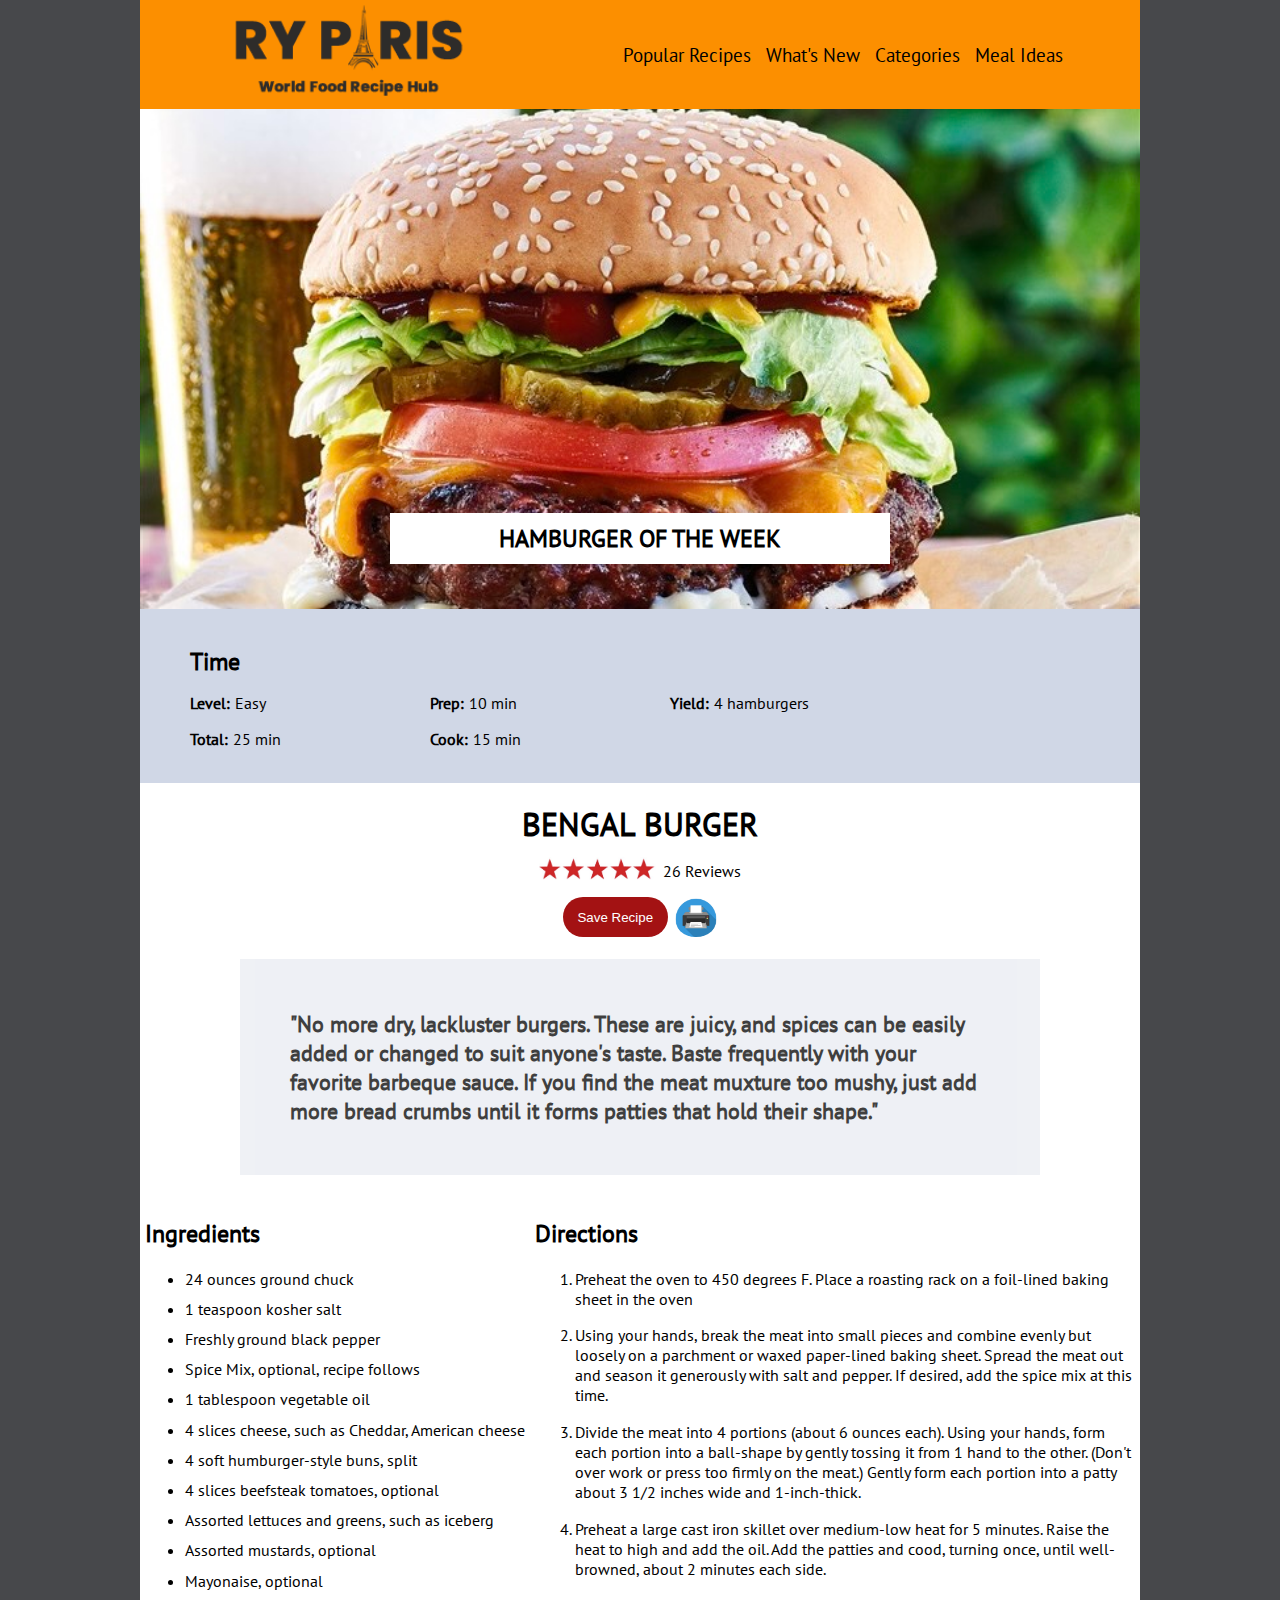
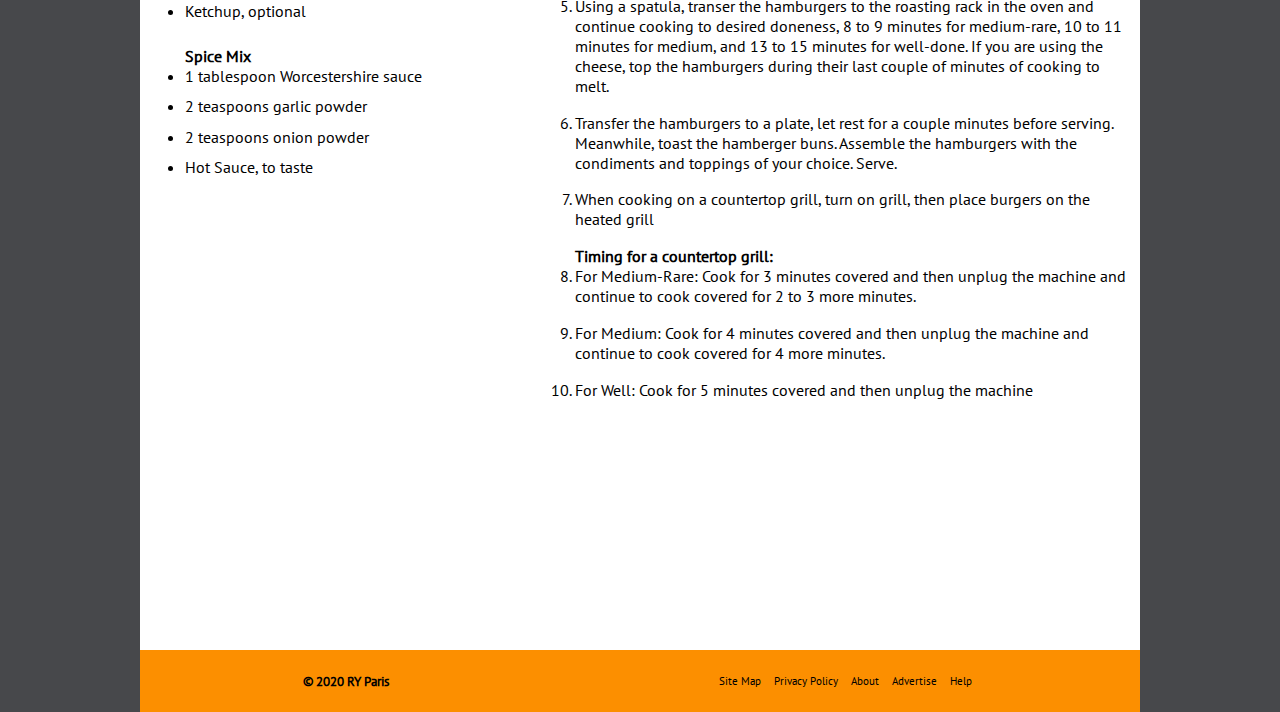
<file: recipe.html>
<!DOCTYPE html>
<html lang="en">

<head>
    <meta charset="UTF-8">
    <meta http-equiv="X-UA-Compatible" content="IE=edge">
    <meta name="viewport" content="width=device-width, initial-scale=1.0">
    <title>Bengal Burger Recipe</title>
    <link rel="stylesheet" href="css/style.css">
</head>

<body>
    <header>
        <div class="logo">
            <a href="index.html">
                <img src="images/ryparis-logo.png" alt="">
            </a>
        </div>
        <div class="nav">
            <a href="recipe.html">Popular Recipes</a>
            <a href="#">What's New</a>
            <a href="#">Categories</a>
            <a href="#">Meal Ideas</a>
        </div>
    </header>
    <div class="containerRecipe">
        <div class="start">
            <img src="images/finalimages/bengal-burger.jpg" alt="">
            <h2>HAMBURGER OF THE WEEK</h2>
        </div>
        <div class="genInfo">
            <h2>Time</h2>
            <div class="items">
                <div class="sub">
                    <p><span class="bold">Level:</span>Easy</p>
                    <p><span class="bold">Total:</span>25 min</p>
                </div>
                <div>
                    <p><span class="bold">Prep:</span>10 min</p>
                    <p><span class="bold">Cook:</span>15 min</p>
                </div>
                <p><span class="bold">Yield:</span>4 hamburgers</p>
            </div>
        </div>
        <div class="detailInfo">
            <div class="title">
                <h1>BENGAL BURGER</h1>
                <div class="reviews">
                    <img src="images/finalimages/5-red-stars.jpeg" alt="five stars">
                    <p>26 Reviews</p>
                </div>
                <div class="export">
                    <button class="save">Save Recipe</button>
                    <button class="print"></button>

                </div>
                <p class="quote">
                    "No more dry, lackluster burgers. These are juicy, and spices
                    can be easily added or changed to suit anyone's taste. Baste
                    frequently with your favorite barbeque sauce. If you find the
                    meat muxture too mushy, just add more bread crumbs until
                    it forms patties that hold their shape."
                </p>
            </div>
            <div class="recipe">
                <div>
                    <div class="ingredients">
                        <h2>Ingredients</h2>
                        <ul>
                            <li>24 ounces ground chuck</li>
                            <li>1 teaspoon kosher salt</li>
                            <li>Freshly ground black pepper</li>
                            <li>Spice Mix, optional, recipe follows</li>
                            <li>1 tablespoon vegetable oil</li>
                            <li>4 slices cheese, such as Cheddar, American cheese</li>
                            <li>4 soft humburger-style buns, split</li>
                            <li>4 slices beefsteak tomatoes, optional</li>
                            <li>Assorted lettuces and greens, such as iceberg</li>
                            <li>Assorted mustards, optional</li>
                            <li>Mayonaise, optional</li>
                            <li>Ketchup, optional</li>
                            <h3>Spice Mix</h3>
                            <li>1 tablespoon Worcestershire sauce</li>
                            <li>2 teaspoons garlic powder</li>
                            <li>2 teaspoons onion powder</li>
                            <li>Hot Sauce, to taste</li>
                        </ul>
                    </div>
                    <iframe width="360" height="215" src="https://www.youtube.com/embed/i-nSjFYYhgA"
                        title="YouTube video player" frameborder="0"
                        allow="accelerometer; autoplay; clipboard-write; encrypted-media; gyroscope; picture-in-picture"
                        allowfullscreen></iframe>
                </div>
                <div class="directions">
                    <h2>Directions</h2>
                    <ol>
                        <li>Preheat the oven to 450 degrees F. Place a roasting rack on a foil-lined baking sheet in the
                            oven</li>
                        <li>Using your hands, break the meat into small pieces and combine evenly but loosely on a
                            parchment or waxed paper-lined baking sheet. Spread the meat out and season it generously
                            with salt and pepper. If desired, add the spice mix at this time.</li>
                        <li>Divide the meat into 4 portions (about 6 ounces each). Using your hands, form each portion
                            into a ball-shape by gently tossing it from 1 hand to the other. (Don't over work or press
                            too firmly on the meat.) Gently form each portion into a patty about 3 1/2 inches wide and
                            1-inch-thick.</li>
                        <li>Preheat a large cast iron skillet over medium-low heat for 5 minutes. Raise the heat to high
                            and add the oil. Add the patties and cood, turning once, until well-browned, about 2 minutes
                            each side.</li>
                        <li>Using a spatula, transer the hamburgers to the roasting rack in the oven and continue
                            cooking to desired doneness, 8 to 9 minutes for medium-rare, 10 to 11 minutes for medium,
                            and 13 to 15 minutes for well-done. If you are using the cheese, top the hamburgers during
                            their last couple of minutes of cooking to melt.</li>
                        <li>Transfer the hamburgers to a plate, let rest for a couple minutes before serving. Meanwhile,
                            toast the hamberger buns. Assemble the hamburgers with the condiments and toppings of your
                            choice. Serve.</li>
                        <li>When cooking on a countertop grill, turn on grill, then place burgers on the heated grill
                        </li>
                        <h3>Timing for a countertop grill:</h3>
                        <li>For Medium-Rare: Cook for 3 minutes covered and then unplug the machine and continue to cook
                            covered for 2 to 3 more minutes.</li>
                        <li>For Medium: Cook for 4 minutes covered and then unplug the machine and continue to cook
                            covered for 4 more minutes.</li>
                        <li>For Well: Cook for 5 minutes covered and then unplug the machine</li>
                    </ol>
                </div>
            </div>
        </div>
    </div>
    <footer>
        <h5>&copy; 2020 RY Paris</h5>
        <div class="footernav">
            <a href="#">Site Map</a>
            <a href="#">Privacy Policy</a>
            <a href="#">About</a>
            <a href="#">Advertise</a>
            <a href="#">Help</a>
        </div>
    </footer>
</body>

</html>
</file>
<file: css/style.css>
@font-face {
    font-family: ptsans;
    src: url(../css/PT_Sans/PTSans-Regular.ttf)
}

body {
    font-family: ptsans, serif;
}


body {
    max-width: 1000px;
    background-color: #47484b;
    margin: auto;
}

.container {
    background-color: white;
}

header, footer {
    display: flex;
    align-items: center;
}

.nav {
    font-size: 1.2em;
}

footer {
    margin: 0;
}

.start {
    height: 50%;
}

header, footer {
    display: flex;
    justify-content: space-around;
    align-content: center;
    background-color: #FC8F00;
    margin: 0;
}

.footernav {
    top: 25px;
    font-size: .7em;
    height: 20%;
}

a {
    text-decoration: none;
    color: black;
    margin: 5px;
}

.start h2{
    text-align: center;
    position: relative;
    bottom: 100px;
    background-color: white;
    width: 50%;
    left: 25%;
    padding: 1% 0;
    margin: 0;
    font-weight: bold;
    
}
img {
    width: 100%;
}

.everyday {
    margin: 0 5%;
    position: relative;
    bottom: 20px;
}

h3 {
    font-size: 2em;
}

.everyday p {
    margin-bottom: 5%;
}

.edex, .heex, .whex {
    display: flex;
    justify-content: space-around;
}

.edex .picDescription {
    width: 30%;
    text-align: center;
    font-size: 1.2em;
}

.picDescription h6 {
    position: relative;
    bottom: 5%
}

.healthy {
    background-color: #D0D7E6;
    padding-top: 1%;
}


.heex .picDescription {
    width: 20%;
}

.heex .picDescription h6 {
    background-color: white;
    margin: 0;
    text-align: center;
    padding: 4%;
    margin-bottom: 8%;
}

.healthDescription {
    margin-left: 2.5%;
}

.where {
    margin: 0 5%;
}

.whex .picDescription {
    width: 30%;
    
}

.whex .picDescription h6 {
    text-align: center;
    font-size: .8em;
    position: relative;
    bottom: 12%;
}






.containerRecipe {
    background-color: #D0D7E6;
}



.genInfo {
    
    padding-left: 5%;
    margin: 0;
    position: relative;
    bottom: 18px;
   
}

.genInfo h2 {
    margin: 0;
}

.genInfo .items {
    display: flex;
    
}

.bold {
    font-weight: bold;
    margin-right: 2%;
}

.genInfo .items p {
    width: 15em;
}

.detailInfo {
    background-color: white;}

.title {
    display: flex;
    flex-direction: column;
    align-items: center;
    
}

.title h1 {
    margin: 0;
    margin-top: 2%;
}

.reviews img {
    width: 17.5%;
}

.reviews {
    display: flex;
    align-items: center;
    justify-content: center;
}

.reviews p {
    padding-left: 1%;
}

.export {
    display: flex;
}

.save {
    background-color: #A31213;
    color: white;
    border: none;
    border-radius: 30px;
    padding: 8%;
    
    width: 110px;
    height: 40px;
    
}


.print {
    border-radius: 50%;
    height: 40px;
    width: 45px;
    background-image: url(../images/finalimages/printer.jpg);
    background-size: cover;
    margin-left: 4%;
    border: none;
}

.quote {
    background-color: #E9ECF2;
    width: 70%;
    padding: 5%;
    font-weight: bold;
    opacity: 75%;
    font-size: 1.4em;
}

.recipe {
    display: flex;
    justify-content: space-around;
    padding-bottom: 20%;
}

.ingredients {
    width: 100%;
}

.directions {
    width: 60%;
}

.directions h3, .ingredients h3 {
    font-size: 1em;
    margin: 0;
    margin-top: 3%;
    font-weight: bold;
}

.ingredients h3 {
    margin-top: 7.5%;
}

li {
    margin-bottom: 3%;
}

iframe {
    margin-top: 10%;
}
button {
    cursor: pointer;
}

@media only screen and (max-width: 600px) {
    .items {
        flex-direction: column;
    }
    .recipe {
        flex-direction: column;
    }
  }
</file>
